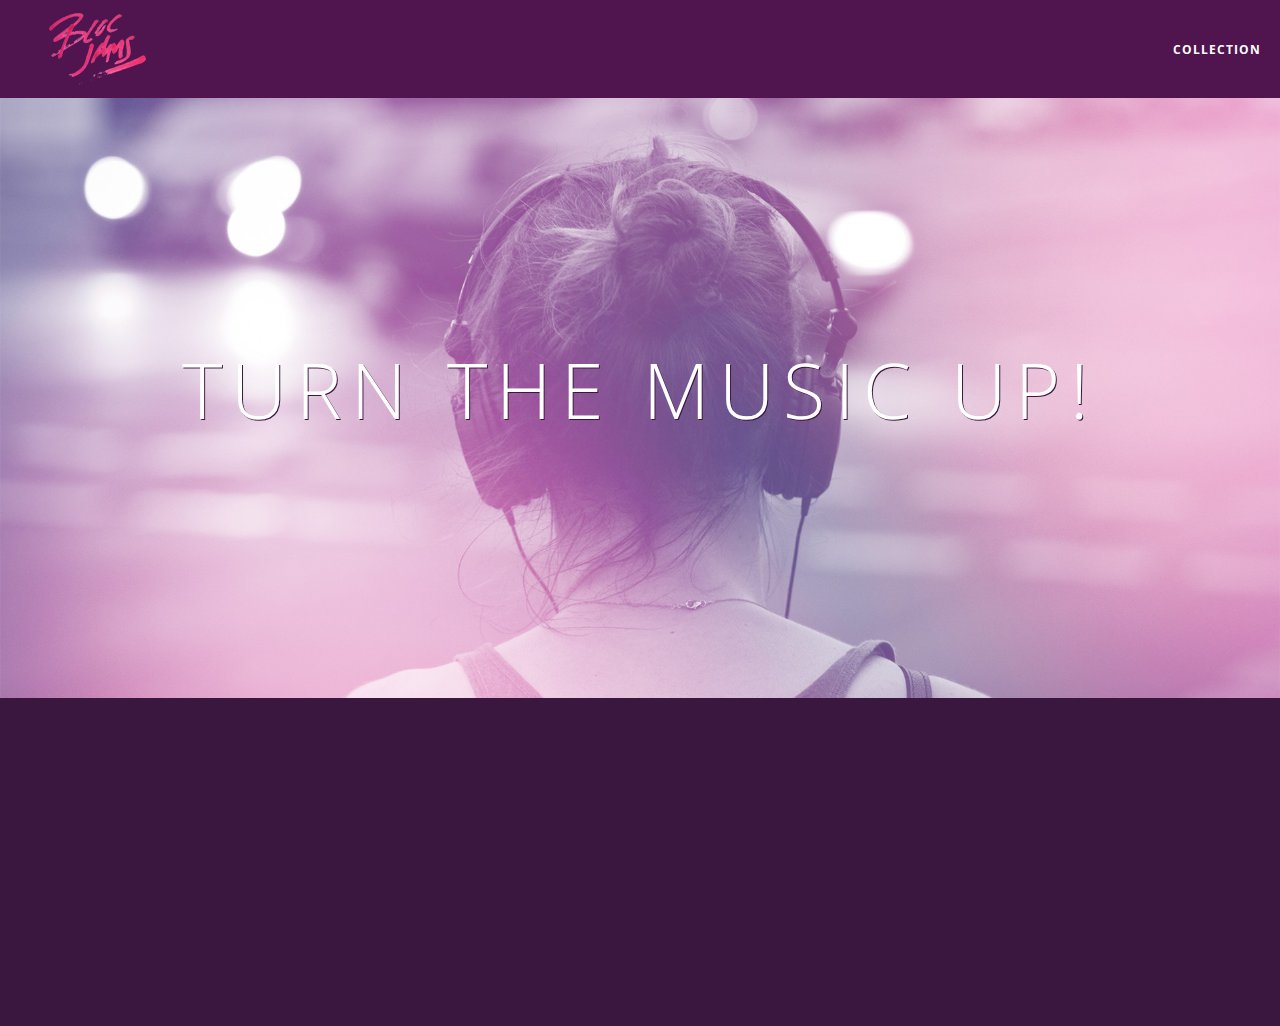
<file: index.html>
<!DOCTYPE html>
<html>

  <head>
    <title>Bloc Jams</title>
    <meta charset="utf-8">
    <meta name="viewport" content="width=device-width, initial-scale=1">
    <link rel="stylesheet" type="text/css" href="http://fonts.googleapis.com/css?family=Open+Sans:400,800,600,700,300">
    <link rel="stylesheet" type="text/css" href="http://code.ionicframework.com/ionicons/2.0.1/css/ionicons.min.css">
    <link rel="stylesheet" type="text/css" href="styles/normalize.css">
    <link rel="stylesheet" type="text/css" href="styles/main.css">
    <link rel="stylesheet" type="text/css" href="styles/landing.css">
  </head>

  <body class="landing">
      <nav class="navbar"> <!--Navigation Bar-->
          <a href="index.html" class="logo">
              <img src="assets/images/bloc_jams_logo.png" alt="bloc jams logo">
          </a>
          <div class="links-container">
              <a href="collection.html" class="navbar-link">collection</a>
          </div>
      </nav>
      <header class="hero-content"> <!--Hero Content-->
          <h1 class="hero-title">Turn the music up!</h1>
      </header>
      <section class="selling-points container clearfix"> <!--Selling Points-->
          <div class="point column third">
              <span class="ion-music-note"></span>
              <h5 class="point-title">Choose your music</h5>
              <p class="point-description">The world is full of music; why should you have to listen to music that someone else chooses?</p>
          </div>
          <div class="point column third">
              <span class="ion-radio-waves"></span>
              <h5 class="point-title">Unlimited, streaming, ad-free</h5>
              <p class="point-description">No arbitrary limits. No distractions.</p>
          </div>
          <div class="point column third ">
              <span class="ion-iphone"></span>
              <h5 class="point-title">Mobile enabled</h5>
              <p class="point-description">Listen to your music on the go. This streaming service is available on all mobile platforms.</p>
          </div>
      </section>
      <script src="https://code.jquery.com/jquery-2.1.3.min.js"></script>
      <script src="scripts/utilities.js"></script>
      <script src="scripts/landing.js"></script>
  </body>


</html>
</file>
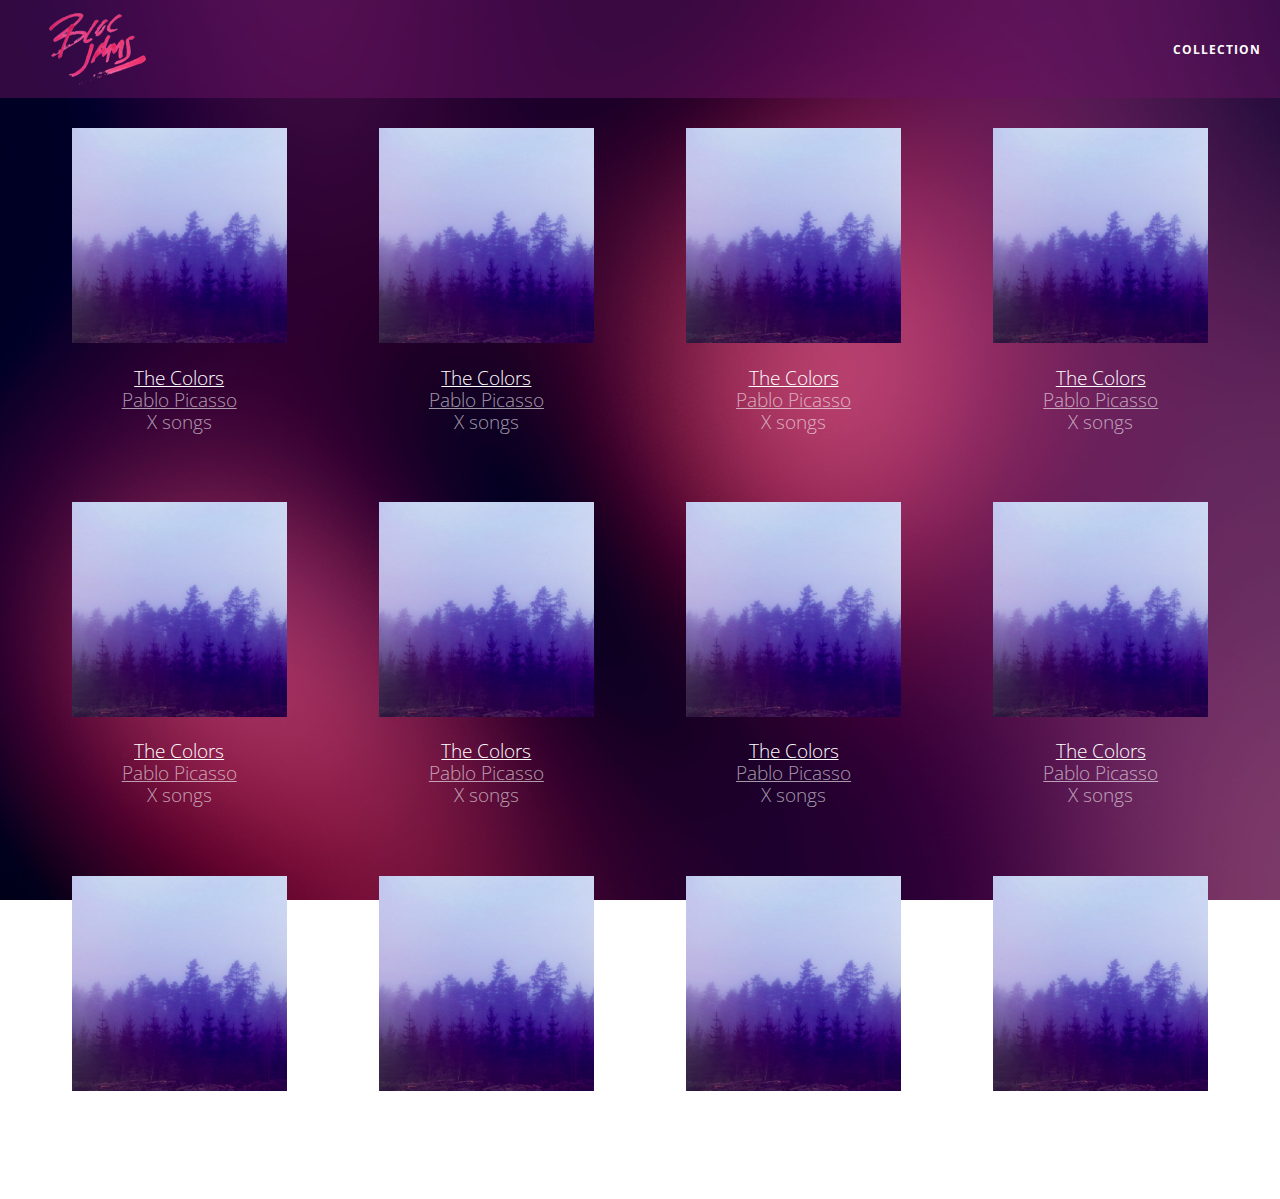
<file: collection.html>
<!DOCTYPE html>
<html>


    <head>
        <title>Bloc Jams</title>
        <meta charset="utf-8">
        <meta name="viewport" content="width=device-width, initial-scale=1">
        <link rel="stylesheet" type="text/css" href="https://fonts.googleapis.com/css?family=Open+Sans:400,800,600,700,300">
        <link rel="stylesheet" type="text/css" href="https://code.ionicframework.com/ionicons/2.0.1/css/ionicons.min.css">
        <link rel="stylesheet" type="text/css" href="styles/normalize.css">
        <link rel="stylesheet" type="text/css" href="styles/main.css">
        <link rel="stylesheet" type="text/css" href="styles/collection.css">
    </head>


    <body class="collection">
        <nav class="navbar"> <!-- nav bar -->
            <a href="index.html" class="logo">
                <img src="assets/images/bloc_jams_logo.png" alt="bloc jams logo">
            </a>
            <div class="links-container">
                <a href="collection.html" class="navbar-link">
                    collection
                </a>
            </div>
        </nav>


        <section class="album-covers container clearfix">
            
        </section>


        <script src="https://code.jquery.com/jquery-2.1.3.min.js"></script>
        <script src="scripts/collection.js"></script>

    </body>
</html>
</file>
<file: styles/main.css>
*, *::before, *::after  {
  -moz-box-sizing   : border-box;
  -webkit-box-sizing: border-box;
  box-sizing        : borer-box;    }

html    {
  height   : 100%;  /* makes sure our HTML takes up 100% of the browser window */
  font-size: 100%;
}

body    {
  font-family: "open Sans";
  color      : white;
  min-height : 100%;
} /* says the height of the body must be, at minimum, 100% of the window */

.navbar   {
  position        : relative;
  padding         : 0.5rem;
  background-color: rgba(101,18,95,0.5);
  z-index         : 1;
}

.navbar .logo   {
  position: relative;
  left    : 2rem;
  cursor  : pointer;
}

.navbar .links-container  {
  display : table;
  position: absolute;
  top     : 0;
  right   : 0;
  height  : 100px;
  color   : white;
}

.links-container .navbar-link   {
  display      : table-cell;
  position     : relative;
  height       : 100%;
  padding-left : 1rem;
  padding-right: 1rem;

  vertical-align : middle;
  color          : white;
  font-size      : .625rem;
  letter-spacing : .05rem;
  font-weight    : 700;
  text-transform : uppercase;
  text-decoration: none;
  cursor         : pointer;
}

.links-container .navbar-link:hover   {
  color: rgb(233,50,117);
}

.links-container  .navbar-link:active    {
      color           : rgb(233,50,117);
      background-color: white;
}

.container    {
  margin   : 0 auto;
  max-width: 64rem;   }

.container.narrow   { max-width: 56rem; }

/* Medium Screens */
@media only screen and (min-width: 640px) {
    html { font-size: 112%; }

    .column   {
        float        : left;
        padding-left : 1rem;
        padding-right: 1rem;
    }

    .column.full  { width: 100%; }
    .column.two-thirds  { width: 66.7%; }
    .column.half  { width: 50%; }
    .column.third { width: 33.3%; }
    .column.fourth  { width: 25%; }
    .column.flow-opposite  {  float: right; }
}

/* Large Screens */
@media only screen and (min-width: 1024px) {
  html {  font-size: 120%;  }
}

.clearfix:: before
.clearfix:: after  {
  content: " " ;
  display: table;
}

.clearfix::after  {
  clear: both;
}
</file>
<file: styles/landing.css>
body.landing  {
  background-color: rgb(58,23,63);
}

  .hero-content   {
    position: relative;
    min-height: 600px;
    background-image: url(../assets/images/bloc_jams_bg.jpg);
    background-repeat: no-repeat;
    background-position: center center;
    background-size: cover;
  }

  .hero-content .hero-title   {
    position: absolute;
    top: 40%;
    -webkit-transform: translateY(-50%);
    -moz-transform: translateY(-50%);
    -ms-transform: translateY(-50%);
    transform: translateY(-50%);
    width: 100%;
    text-align: center;
    font-size: 4rem;  /* specifies the size of the font in root em units */
    font-weight: 300;
    text-transform: uppercase;
    letter-spacing: 0.5rem;
    text-shadow: 1px 1px 0px rgb(58,23,63);
  }


  .selling-points   {
    position: relative;
  }

  .point    {
    position: relative;
    padding: 2rem;
    text-align: center;
    opacity: 0;
     -webkit-transform: scaleX(0.9) translateY(3rem);
     -moz-transform: scaleX(0.9) translateY(3rem);
     transform: scaleX(0.9) translateY(3rem);
     -webkit-transition: all 0.25s ease-in-out;
     -moz-transition: all 0.25s ease-in-out;
     transition: all 0.25s ease-in-out;
     -webkit-transition-delay: 0.2s;
     -moz-transition-delay: 0.2s;
     transition-delay: 0.2s;
  }

  .point .point-title   {
    font-size: 1.25rem;
  }

  .ion-music-note,
  .ion-radio-waves,
  .ion-iphone    {
    color: rgb(233,50,117);
    font-size: 5rem;
  }
</file>
<file: styles/collection.css>
body.collection {
    background-image: url(../assets/images/blurred_backgrounds/blur_bg_2.jpg);
    background-repeat: no-repeat;
    background-attachment: fixed;
    background-position: center center;
    background-size: cover;
}

.album-covers {
    position: relative;
}

.collection-album-container {
    position: relative;
    margin-top: 30px;
    margin-bottom: 20px;
    text-align: center;
}

.collection-album-container .caption {
    margin-top: 10px;
}

.collection-album-container .caption p {
    font-size: 1rem;
    font-weight: 300;
    color: rgba(255, 255, 255, 0.6);
}

.collection-album-container .caption p a {
    color: rgba(255, 255, 255, 0.6);
}

.collection-album-container .caption p a.album-name {
    color: white;
}

.collection-album-container img {
    width: 80%;
}
</file>
